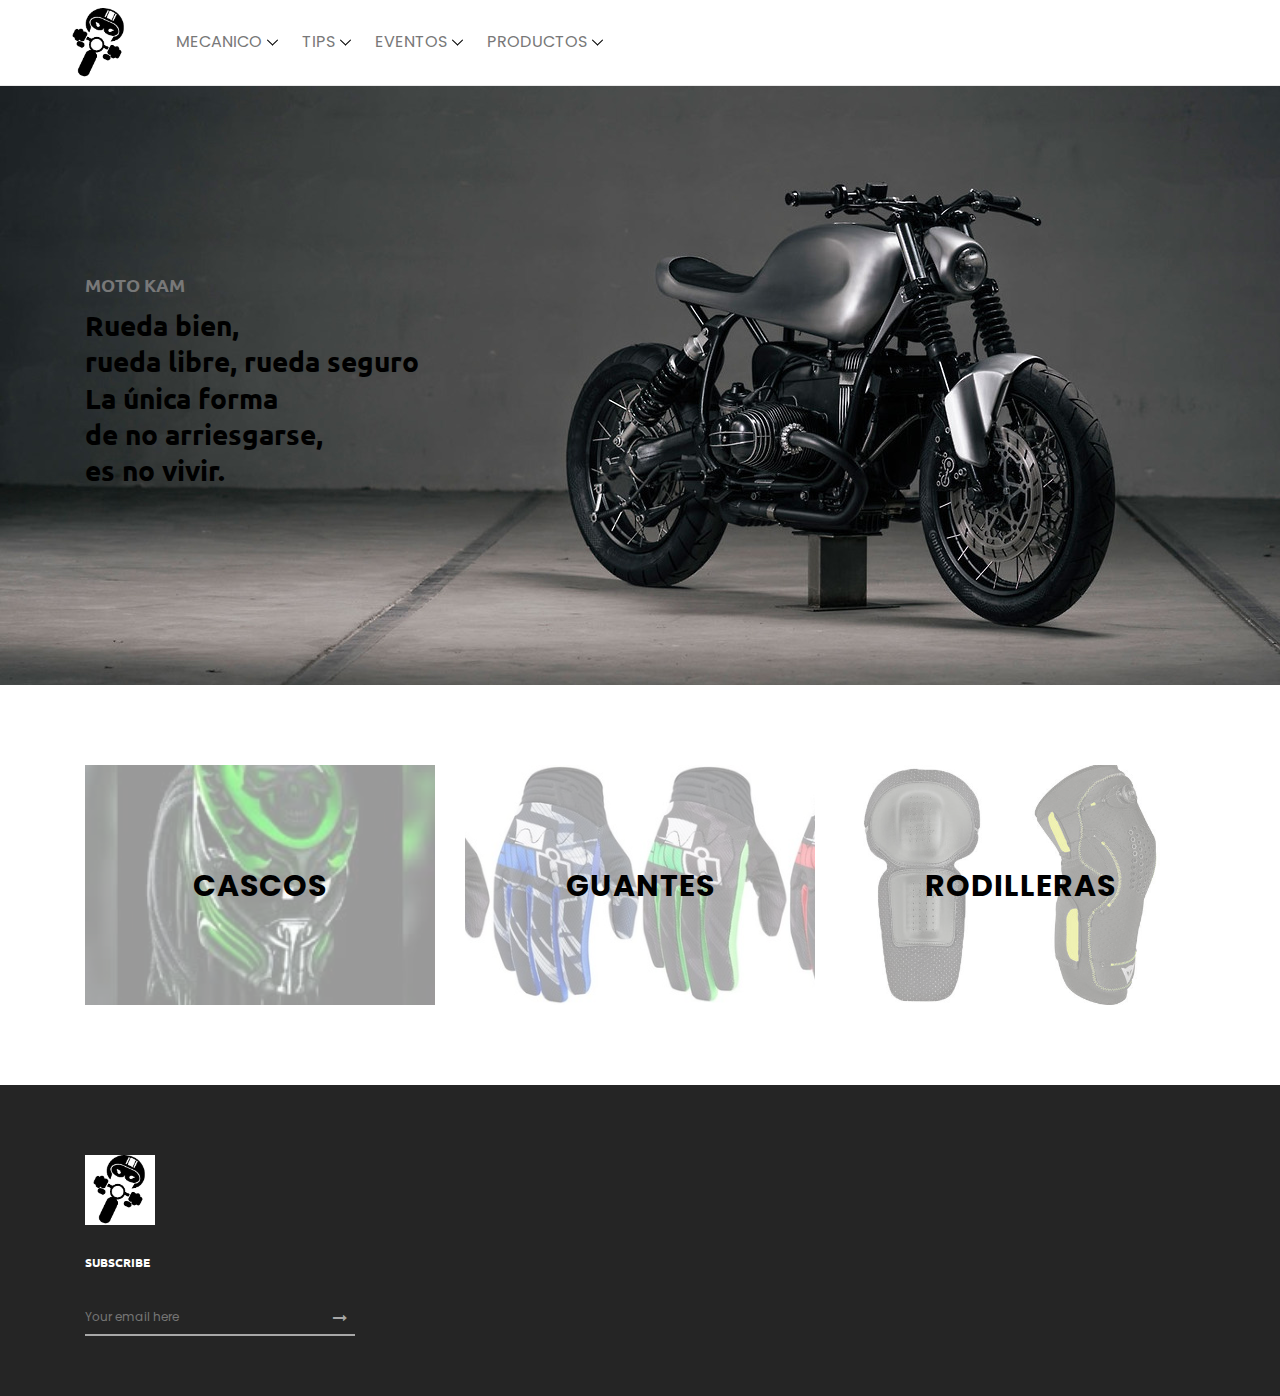
<file: MOTOKAM/maro/index.html>
<!DOCTYPE html>
<html lang="en">

<head>
    <meta charset="UTF-8">
    <meta name="description" content="">
    <meta http-equiv="X-UA-Compatible" content="IE=edge">
    <meta name="viewport" content="width=device-width, initial-scale=1, shrink-to-fit=no">
    <!-- The above 4 meta tags *must* come first in the head; any other head content must come *after* these tags -->

    <!-- Title  -->
    <title>Moto k.A.M</title>

    <!-- Favicon  -->
    

    <!-- Core Style CSS -->
    <link rel="stylesheet" href="css/core-style.css">
    <link rel="stylesheet" href="style.css">

</head>

<body>
    <!-- ##### Header Area Start ##### -->
    <header class="header_area">
        <div class="classy-nav-container breakpoint-off d-flex align-items-center justify-content-between">

            <!-- Classy Menu -->
            <nav class="classy-navbar" id="essenceNav">
                <!-- Logo -->
                <a class="nav-brand" href="index.html"><img src="img/core-img/logo1.png " width="70" height="70" alt=""></a>

                <!-- Navbar Toggler -->
                
                <!-- Menu -->
                <div class="classy-menu">
                    <!-- close btn -->
                   
                    <!-- Nav Start -->
                    <div class="classynav">
                        <ul>
  

                         
                        <div class="classynav">
                        <ul>
  
                         
                            <li><a href="#">MECANICO</a>
                                 <ul class="dropdown">
                                    <li><a href="mecanico/info.php">info mecanico</a></li>
                            
                                    
                                </ul>
                            </li>
                            </form>

                           

                          
                            <li><a href="#">TIPS</a>
                                <ul class="dropdown">
                                    <li><a href="index.html">PARA TU MOTO</a></li>
                                       <li><a href="index.html">CARRETERAS</a></li>
                                    
                                    
                                </ul>
                            </li>
                              

                               <li><a href="#">EVENTOS</a>
                                <ul class="dropdown">
                                    <li><a href="index.html">DOS RUEDAS</a></li>
                                   
                                    
                                    
                                </ul>
                            </li>


                             <li><a href="#">PRODUCTOS</a>
                                <ul class="dropdown">
                                    <li><a href="../config/configuracion.php">listado</a></li>
                                    
                                </ul>
                            </li>
                    </div>
                    <!-- Nav End -->
                </div>
            </nav>
            <!-- Header Meta Data -->
          
                
            </div>

        </div>
    </header>
    <!-- ##### Header Area End ##### -->

    <!-- ##### Right Side Cart Area ##### -->
    <div class="cart-bg-overlay"></div>

    <div class="right-side-cart-area">

        <!-- Cart Button -->
        <div class="cart-button">
            <a href="#" id="rightSideCart"><img src="img/core-img/bag.svg" alt=""> <span>3</span></a>
        </div>

            <!-- Cart Summary -->
            <div class="cart-amount-summary">
<center><br><br>
                <h2>Summary</h2>
                <ul class="summary-table">
                    <li><span>subtotal:</span> <span>$274.00</span></li>
                    <li><span>delivery:</span> <span>Free</span></li>
                    <li><span>discount:</span> <span>-15%</span></li>
                    <li><span>total:</span> <span>$232.00</span></li>
                </ul>
                <div class="checkout-btn mt-100">
                    <a href="checkout.html" class="btn essence-btn">check out</a>
                </div>
            </div>
        </div>
    </div>
    </center>
    <!-- ##### Right Side Cart End ##### -->

    <!-- ##### Welcome Area Start ##### -->
    <section class="welcome_area bg-img background-overlay" style="background-image: url(motos/moto3.jpg);">
        <div class="container h-100">
            <div class="row h-100 align-items-center">
                <div class="col-12">
                    <div class="hero-content">
                        <h6>MOTO KAM</h6>
                        <h3>Rueda bien,<br> rueda libre, rueda seguro
                            <br>La única forma <br> de no arriesgarse,
                            <br> es no vivir.</h3>
                        
                    </div>
                </div>
            </div>
        </div>
    </section>
    <!-- ##### Welcome Area End ##### -->

    <!-- ##### Top Catagory Area Start ##### -->
    <div class="top_catagory_area section-padding-80 clearfix">
        <div class="container">
            <div class="row justify-content-center">
                <!-- Single Catagory -->
                <div class="col-12 col-sm-6 col-md-4">
                    <div class="single_catagory_area d-flex align-items-center justify-content-center bg-img" style="background-image: url(motos/casco2.png);">
                        <div class="catagory-content">
                            <ul class="dropdown">
                                         <li><a href="galeria.php">cascos</a></li>
                        </div>
                    </div>
                </div>
                <!-- Single Catagory -->
                <div class="col-12 col-sm-6 col-md-4">
                    <div class="single_catagory_area d-flex align-items-center justify-content-center bg-img" style="background-image: url(motos/guantes.jpg);">
                        <div class="catagory-content">
                           <ul class="dropdown">
                                         <li><a href="galeria.php">guantes</a></li>
                        </div>
                    </div>
                </div>
                <!-- Single Catagory -->
                <div class="col-12 col-sm-6 col-md-4">
                    <div class="single_catagory_area d-flex align-items-center justify-content-center bg-img" style="background-image: url(motos/rodi1.jpg);">
                        <div class="catagory-content">
                                  <ul class="dropdown">
                                         <li><a href="galeria.php">rodilleras</a></li>


                        </div>
                    </div>
                </div>
            </div>
        </div>
    </div>
    <!-- ##### Top Catagory Area End ##### -->


    <!-- ##### Brands Area Start ##### -->
   
    <!-- ##### Footer Area Start ##### -->
    <footer class="footer_area clearfix">
        <div class="container">
            <div class="row">
                <!-- Single Widget Area -->
                <div class="col-12 col-md-6">
                    <div class="single_widget_area d-flex mb-30">
                        <!-- Logo -->
                        <div class="footer-logo mr-50">
                            <a href="#"><img src="img/core-img/logo1.png" height="70" width="70" alt=""></a>
                        </div>
                        <!-- Footer Menu -->
                       
                    </div>
                </div>
                <!-- Single Widget Area -->
             
            </div>

            <div class="row align-items-end">
                <!-- Single Widget Area -->
                <div class="col-12 col-md-6">
                    <div class="single_widget_area">
                        <div class="footer_heading mb-30">
                            <h6>Subscribe</h6>
                        </div>
                        <div class="subscribtion_form">
                            <form action="#" method="post">
                                <input type="email" name="mail" class="mail" placeholder="Your email here">
                                <button type="submit" class="submit"><i class="fa fa-long-arrow-right" aria-hidden="true"></i></button>
                            </form>
                        </div>
                    </div>
                </div>
                
<div class="row mt-5">
                <div class="col-md-12 text-center">
                    <p>
       
                    </p>
                </div>
            </div>

        </div>
    </footer>
    <!-- ##### Footer Area End ##### -->

    <!-- jQuery (Necessary for All JavaScript Plugins) -->
    <script src="js/jquery/jquery-2.2.4.min.js"></script>
    <!-- Popper js -->
    <script src="js/popper.min.js"></script>
    <!-- Bootstrap js -->
    <script src="js/bootstrap.min.js"></script>
    <!-- Plugins js -->
    <script src="js/plugins.js"></script>
    <!-- Classy Nav js -->
    <script src="js/classy-nav.min.js"></script>
    <!-- Active js -->
    <script src="js/active.js"></script>

</body>

</html>
</file>
<file: MOTOKAM/maro/css/core-style.css>
/* [Master Stylesheet v-1.0.0] */
/* :: 1.0 Import Web Fonts */
@import url("https://fonts.googleapis.com/css?family=Poppins:300,400,500,600,700|Ubuntu:300,400,500,700");
/* :: 2.0 Import All CSS */
@import url(../css/bootstrap.min.css);
@import url(../css/classy-nav.min.css);
@import url(../css/owl.carousel.css);
@import url(../css/animate.css);
@import url(../css/magnific-popup.css);
@import url(../css/jquery-ui.min.css);
@import url(../css/nice-select.css);
@import url(../css/font-awesome.min.css);
/* :: 3.0 Common/Base CSS */
* {
  margin: 0;
  padding: 0; }



body {
  font-family: "Poppins", sans-serif;
  font-size: 14px;
  background-color: #ffffff;
  margin-top: 85px; }
  @media only screen and (max-width: 767px) {
    body {
      margin-top: 80px; } }

h1,
h2,
h3,
h4,
h5,
h6 {
  color: #000000;
  line-height: 1.3;
  font-weight: 700;
  font-family: "Ubuntu", sans-serif; }

p {
  color: #787878;
  font-size: 14px;
  line-height: 2;
  font-weight: 400; }

a {
  -webkit-transition: all 500ms ease 0s;
  transition: all 500ms ease 0s;
  text-decoration: none;
  outline: 0 solid transparent;
  color: #000000;
  font-weight: 600;
  font-size: 12px; }
  a:hover, a:focus {
    -webkit-transition: all 500ms ease 0s;
    transition: all 500ms ease 0s;
    text-decoration: none;
    outline: 0 solid transparent;
    color: #000000;
    font-weight: 600;
    font-size: 12px; }

ul,
ol {
  margin: 0; }
  ul li,
  ol li {
    list-style: none; }

img {
  height: auto;
  max-width: 100%; }

/* Spacing */
.mt-15 {
  margin-top: 15px !important; }

.mt-30 {
  margin-top: 30px !important; }

.mt-50 {
  margin-top: 50px !important; }

.mt-70 {
  margin-top: 70px !important; }

.mt-100 {
  margin-top: 100px !important; }

.mb-15 {
  margin-bottom: 15px !important; }

.mb-30 {
  margin-bottom: 30px !important; }

.mb-50 {
  margin-bottom: 50px !important; }

.mb-70 {
  margin-bottom: 70px !important; }

.mb-100 {
  margin-bottom: 100px !important; }

.ml-15 {
  margin-left: 15px !important; }

.ml-30 {
  margin-left: 30px !important; }

.ml-50 {
  margin-left: 50px !important; }

.mr-15 {
  margin-right: 15px !important; }

.mr-30 {
  margin-right: 30px !important; }

.mr-50 {
  margin-right: 50px !important; }

/* Height */
.height-400 {
  height: 400px !important; }

.height-500 {
  height: 500px !important; }

.height-600 {
  height: 600px !important; }

.height-700 {
  height: 700px !important; }

.height-800 {
  height: 800px !important; }

/* Section Padding */
.section-padding-80 {
  padding-top: 80px;
  padding-bottom: 80px; }

.section-padding-80-0 {
  padding-top: 80px;
  padding-bottom: 0; }

.section-padding-0-80 {
  padding-top: 0;
  padding-bottom: 80px; }

/* Section Heading */
.section-heading {
  margin-bottom: 50px;
  position: relative;
  z-index: 1; }
  .section-heading h2 {
    font-size: 30px;
    margin-bottom: 0;
    text-transform: capitalize;
    font-weight: 600; }
  .section-heading.text-left {
    text-align: left !important; }

/* Miscellaneous */
.bg-img {
  background-position: center center;
  background-size: cover;
  background-repeat: no-repeat; }

.bg-white {
  background-color: #ffffff !important; }

.bg-dark {
  background-color: #000000 !important; }

.bg-transparent {
  background-color: transparent !important; }

.font-bold {
  font-weight: 700; }

.font-light {
  font-weight: 300; }

.bg-overlay,
.bg-overlay-white {
  position: relative;
  z-index: 2;
  background-position: center center;
  background-size: cover; }
  .bg-overlay:hover,
  .bg-overlay-white:hover {
    position: absolute;
    z-index: -1;
    top: 0;
    left: 0;
    width: 100%;
    height: 100%;
    content: ""; }

.bg-overlay:hover {
  background-color: rgba(0, 0, 0, 0.5); }

.bg-overlay-white:hover {
  background-color: rgba(255, 255, 255, 0.9); }

/* ScrollUp */
#scrollUp {
  background-color: #ff084e;
  border-radius: 0;
  bottom: 60px;
  box-shadow: 0 2px 6px 0 rgba(0, 0, 0, 0.3);
  color: #ffffff;
  font-size: 24px;
  height: 40px;
  line-height: 40px;
  right: 60px;
  text-align: center;
  width: 40px; }
  @media only screen and (max-width: 767px) {
    #scrollUp {
      bottom: 30px;
      right: 30px; } }

/* Essence Button */
.essence-btn {
  display: inline-block;
  min-width: 170px;
  height: 50px;
  color: #ffffff;
  border: none;
  border-radius: 0;
  padding: 0 40px;
  text-transform: uppercase;
  font-size: 12px;
  line-height: 50px;
  background-color: #0315ff;
  letter-spacing: 1.5px;
  font-weight: 600; }
  .essence-btn:hover, .essence-btn:focus {
    color: #ffffff;
    background-color: #dc0345; }

/* :: 4.0 Header Area CSS */
.header_area {
  position: fixed;
  z-index: 900;
  top: 0;
  left: 0;
  width: 100%;
  border-bottom: 1px solid #ebebeb;
  -webkit-transition-duration: 500ms;
  transition-duration: 500ms; }
  @media only screen and (max-width: 767px) {
    .header_area .classy-nav-container {
      -ms-flex-wrap: wrap;
      flex-wrap: wrap; } }
  @media only screen and (max-width: 767px) {
    .header_area .classy-nav-container .classy-navbar-toggler {
      margin-left: auto;
      margin-right: 15px; } }
  .header_area .classy-navbar,
  .header_area .header-meta {
    -webkit-box-flex: 0;
    -ms-flex: 0 0 50%;
    flex: 0 0 50%;
    min-width: 50%;
    width: 50%; }
    @media only screen and (max-width: 767px) {
      .header_area .classy-navbar,
      .header_area .header-meta {
        -webkit-box-flex: 0;
        -ms-flex: 0 0 100%;
        flex: 0 0 100%;
        min-width: 100%;
        width: 100%; } }
  .header_area .classy-navbar {
    height: 85px;
    padding: 5px 0 5px 5%; }
    @media only screen and (max-width: 767px) {
      .header_area .classy-navbar {
        height: 40px;
        border-bottom: 1px solid #ebebeb; } }
  .header_area .header-meta {
    height: 85px;
    position: relative;
    z-index: 1; }
    @media only screen and (max-width: 767px) {
      .header_area .header-meta {
        height: 40px; } }
  .header_area .classynav ul li a {
    font-size: 16px;
    color: #787878; }
    .header_area .classynav ul li a:hover {
      color: #000000; }
  .header_area .classynav ul li .megamenu li a,
  .header_area .classynav ul li .dropdown li a {
    font-size: 14px;
    color: #787878; }
    .header_area .classynav ul li .megamenu li a:hover,
    .header_area .classynav ul li .dropdown li a:hover {
      color: #000000; }
  .header_area .search-area form {
    position: relative;
    z-index: 1;
    height: 85px;
    border-left: 1px solid #ebebeb; }
    @media only screen and (max-width: 767px) {
      .header_area .search-area form {
        height: 40px;
        border-left: none; } }
    .header_area .search-area form input {
      border: none;
      background-color: #ffffff;
      width: 200px;
      height: 85px;
      padding: 0 15px 0 60px;
      color: #787878;
      font-size: 14px;
      font-weight: 500;
      -webkit-transition-duration: 500ms;
      transition-duration: 500ms; }
      @media only screen and (max-width: 767px) {
        .header_area .search-area form input {
          width: 170px;
          height: 40px;
          padding: 0 10px 0 30px; } }
      .header_area .search-area form input:focus {
        outline: none !important;
        width: 350px; }
        @media only screen and (min-width: 768px) and (max-width: 991px) {
          .header_area .search-area form input:focus {
            width: 300px; } }
        @media only screen and (max-width: 767px) {
          .header_area .search-area form input:focus {
            width: 170px; } }
        @media only screen and (min-width: 480px) and (max-width: 767px) {
          .header_area .search-area form input:focus {
            width: 270px; } }
        @media only screen and (min-width: 576px) and (max-width: 767px) {
          .header_area .search-area form input:focus {
            width: 300px; } }
    .header_area .search-area form button {
      position: absolute;
      z-index: 10;
      top: 50%;
      -webkit-transform: translateY(-50%);
      transform: translateY(-50%);
      left: 30px;
      background-color: transparent;
      border: none;
      color: #787878;
      font-size: 14px; }
      @media only screen and (max-width: 767px) {
        .header_area .search-area form button {
          left: 10px;
          height: 40px; } }
  .header_area .favourite-area a,
  .header_area .user-login-info a,
  .header_area .cart-area a {
    position: relative;
    z-index: 1;
    -webkit-box-flex: 0;
    -ms-flex: 0 0 90px;
    flex: 0 0 90px;
    width: 90px;
    display: block;
    text-align: center;
    border-left: 1px solid #ebebeb;
    height: 100%;
    line-height: 80px; }
    @media only screen and (max-width: 767px) {
      .header_area .favourite-area a,
      .header_area .user-login-info a,
      .header_area .cart-area a {
        -webkit-box-flex: 0;
        -ms-flex: 0 0 50px;
        flex: 0 0 50px;
        width: 50px;
        line-height: 40px; } }
    .header_area .favourite-area a img,
    .header_area .user-login-info a img,
    .header_area .cart-area a img {
      max-width: 20px; }
    .header_area .favourite-area a span,
    .header_area .user-login-info a span,
    .header_area .cart-area a span {
      font-family: "Ubuntu", sans-serif;
      font-size: 18px;
      color: #0315ff;
      font-weight: 700;
      position: absolute;
      top: -10px; }
      @media only screen and (max-width: 767px) {
        .header_area .favourite-area a span,
        .header_area .user-login-info a span,
        .header_area .cart-area a span {
          font-size: 14px; } }
  .header_area.sticky {
    position: fixed;
    z-index: 900;
    top: 0;
    left: 0;
    width: 100%;
    box-shadow: 0 5px 30px rgba(0, 0, 0, 0.15); }

.cart-bg-overlay.cart-bg-overlay-on {
  -webkit-transition-duration: 1000ms;
  transition-duration: 1000ms;
  position: fixed;
  width: 100%;
  height: 100%;
  top: 0;
  left: 0;
  background-color: rgba(0, 0, 0, 0.4);
  z-index: 1050; }

/* Cart Area CSS */
.right-side-cart-area {
  position: fixed;
  width: 670px;
  height: 100%;
  top: 0;
  right: -800px;
  background-color: #ffffff;
  z-index: 1100;
  box-shadow: 0 0 30px 0 rgba(0, 0, 0, 0.1);
  -webkit-transition-duration: 800ms;
  transition-duration: 800ms; }
  @media only screen and (min-width: 768px) and (max-width: 991px) {
    .right-side-cart-area {
      width: 500px;
      right: -600px; } }
  @media only screen and (max-width: 767px) {
    .right-side-cart-area {
      width: 270px;
      right: -400px; } }
  @media only screen and (min-width: 576px) and (max-width: 767px) {
    .right-side-cart-area {
      width: 400px;
      right: -550px; } }
  .right-side-cart-area.cart-on {
    right: 0; }
  .right-side-cart-area .cart-button a {
    position: absolute;
    top: 0;
    right: 100%;
    z-index: 100;
    width: 90px;
    display: block;
    text-align: center;
    border-left: 1px solid #ebebeb;
    height: 85px;
    line-height: 80px;
    background-color: #f5f7f9; }
    @media only screen and (max-width: 767px) {
      .right-side-cart-area .cart-button a {
        width: 50px;
        height: 50px;
        line-height: 50px; } }
    .right-side-cart-area .cart-button a img {
      max-width: 20px; }
    .right-side-cart-area .cart-button a span {
      font-family: "Ubuntu", sans-serif;
      font-size: 18px;
      color: #0315ff;
      font-weight: 700;
      position: absolute;
      top: -10px; }
  .right-side-cart-area .cart-content {
    position: relative;
    z-index: 1;
    width: 100%;
    overflow-x: hidden;
    overflow-y: scroll;
    height: 100%; }
    .right-side-cart-area .cart-content .cart-list {
      position: relative;
      z-index: 10;
      -webkit-box-flex: 0;
      -ms-flex: 0 0 190px;
      flex: 0 0 190px;
      width: 190px; }
      @media only screen and (max-width: 767px) {
        .right-side-cart-area .cart-content .cart-list {
          -webkit-box-flex: 0;
          -ms-flex: 0 0 100px;
          flex: 0 0 100px;
          width: 100px; } }
      @media only screen and (min-width: 576px) and (max-width: 767px) {
        .right-side-cart-area .cart-content .cart-list {
          -webkit-box-flex: 0;
          -ms-flex: 0 0 150px;
          flex: 0 0 150px;
          width: 150px; } }
      .right-side-cart-area .cart-content .cart-list .single-cart-item {
        position: relative;
        z-index: 1;
        -webkit-transition-duration: 500ms;
        transition-duration: 500ms; }
        .right-side-cart-area .cart-content .cart-list .single-cart-item .product-image {
          position: relative;
          z-index: 1;
          display: block; }
          .right-side-cart-area .cart-content .cart-list .single-cart-item .product-image .cart-item-desc {
            position: absolute;
            top: 0;
            left: 0;
            width: 100%;
            height: 100%;
            background-color: rgba(0, 0, 0, 0.6);
            padding: 50px 15px 15px;
            -webkit-transition-duration: 500ms;
            transition-duration: 500ms; }
            @media only screen and (max-width: 767px) {
              .right-side-cart-area .cart-content .cart-list .single-cart-item .product-image .cart-item-desc {
                padding: 5px; } }
            @media only screen and (min-width: 576px) and (max-width: 767px) {
              .right-side-cart-area .cart-content .cart-list .single-cart-item .product-image .cart-item-desc {
                padding: 30px 20px; } }
            .right-side-cart-area .cart-content .cart-list .single-cart-item .product-image .cart-item-desc .product-remove {
              position: absolute;
              top: 15px;
              right: 15px;
              color: #ffffff;
              font-size: 12px;
              padding: 5px; }
              @media only screen and (max-width: 767px) {
                .right-side-cart-area .cart-content .cart-list .single-cart-item .product-image .cart-item-desc .product-remove {
                  top: 5px;
                  right: 5px; } }
            .right-side-cart-area .cart-content .cart-list .single-cart-item .product-image .cart-item-desc .badge {
              display: block;
              font-weight: 600;
              font-size: 10px;
              color: rgba(255, 255, 255, 0.5);
              text-transform: uppercase;
              margin-bottom: 5px;
              text-align: left;
              padding: 0; }
            .right-side-cart-area .cart-content .cart-list .single-cart-item .product-image .cart-item-desc h6 {
              font-size: 12px;
              color: #ffffff;
              text-transform: capitalize;
              margin-bottom: 30px; }
              @media only screen and (max-width: 767px) {
                .right-side-cart-area .cart-content .cart-list .single-cart-item .product-image .cart-item-desc h6 {
                  margin-bottom: 10px; } }
            .right-side-cart-area .cart-content .cart-list .single-cart-item .product-image .cart-item-desc .size,
            .right-side-cart-area .cart-content .cart-list .single-cart-item .product-image .cart-item-desc .color {
              display: block;
              font-weight: 600;
              font-size: 10px;
              color: rgba(255, 255, 255, 0.5);
              text-transform: uppercase;
              margin-bottom: 5px;
              line-height: 1; }
            .right-side-cart-area .cart-content .cart-list .single-cart-item .product-image .cart-item-desc .price {
              font-family: "Ubuntu", sans-serif;
              font-size: 16px;
              font-weight: 700;
              margin-bottom: 0;
              margin-top: 30px;
              color: #ffffff; }
              @media only screen and (max-width: 767px) {
                .right-side-cart-area .cart-content .cart-list .single-cart-item .product-image .cart-item-desc .price {
                  margin-top: 10px;
                  font-size: 12px; } }
        .right-side-cart-area .cart-content .cart-list .single-cart-item:hover .product-image .cart-item-desc {
          background-color: rgba(0, 0, 0, 0.8); }
    .right-side-cart-area .cart-content .cart-amount-summary {
      padding: 100px 10%;
      position: relative;
      z-index: 10;
      -webkit-box-flex: 0;
      -ms-flex: 0 0 calc(100% - 190px);
      flex: 0 0 calc(100% - 190px);
      width: calc(100% - 190px); }
      @media only screen and (max-width: 767px) {
        .right-side-cart-area .cart-content .cart-amount-summary {
          -webkit-box-flex: 0;
          -ms-flex: 0 0 calc(100% - 100px);
          flex: 0 0 calc(100% - 100px);
          width: calc(100% - 100px);
          padding: 50px 15px; } }
      @media only screen and (min-width: 576px) and (max-width: 767px) {
        .right-side-cart-area .cart-content .cart-amount-summary {
          -webkit-box-flex: 0;
          -ms-flex: 0 0 calc(100% - 150px);
          flex: 0 0 calc(100% - 150px);
          width: calc(100% - 150px);
          padding: 50px 30px; } }
      .right-side-cart-area .cart-content .cart-amount-summary h2 {
        font-size: 30px;
        margin-bottom: 100px; }
        @media only screen and (max-width: 767px) {
          .right-side-cart-area .cart-content .cart-amount-summary h2 {
            font-size: 24px;
            margin-bottom: 30px; } }
        @media only screen and (max-width: 767px) {
          .right-side-cart-area .cart-content .cart-amount-summary h2 {
            font-size: 30px;
            margin-bottom: 50px; } }
      .right-side-cart-area .cart-content .cart-amount-summary .summary-table li {
        margin-bottom: 20px;
        color: #000000;
        font-size: 14px;
        letter-spacing: 0.75px;
        text-transform: uppercase;
        font-weight: 600;
        display: -webkit-box;
        display: -ms-flexbox;
        display: flex;
        -webkit-box-pack: justify;
        -ms-flex-pack: justify;
        justify-content: space-between; }
        @media only screen and (max-width: 767px) {
          .right-side-cart-area .cart-content .cart-amount-summary .summary-table li {
            font-size: 12px;
            margin-bottom: 10px; } }
        @media only screen and (min-width: 576px) and (max-width: 767px) {
          .right-side-cart-area .cart-content .cart-amount-summary .summary-table li {
            font-size: 14px;
            margin-bottom: 15px; } }
        .right-side-cart-area .cart-content .cart-amount-summary .summary-table li span:last-child {
          font-weight: 700;
          font-family: "Ubuntu", sans-serif; }
      @media only screen and (max-width: 767px) {
        .right-side-cart-area .cart-content .cart-amount-summary .essence-btn {
          min-width: 140px;
          width: 140px;
          padding: 0 15px; } }

/* :: 5.0 Welcome Area CSS */
.welcome_area {
  position: relative;
  z-index: 1;
  width: 100%;
  height: 600px; }
  @media only screen and (min-width: 768px) and (max-width: 991px) {
    .welcome_area {
      height: 450px; } }
  @media only screen and (max-width: 767px) {
    .welcome_area {
      height: 350px; } }
  .welcome_area .hero-content h6 {
    font-size: 18px;
    color: #787878;
    margin-bottom: 10px; }
  .welcome_area .hero-content h2 {
    font-size: 60px;
    color: #000000;
    margin-bottom: 50px; }
    @media only screen and (min-width: 768px) and (max-width: 991px) {
      .welcome_area .hero-content h2 {
        font-size: 48px; } }
    @media only screen and (max-width: 767px) {
      .welcome_area .hero-content h2 {
        font-size: 30px; } }

/* :: 6.0 Top Catagory Area CSS */
.single_catagory_area {
  position: relative;
  z-index: 1;
  width: 100%;
  height: 240px;
  -webkit-transition-duration: 500ms;
  transition-duration: 500ms; }
  @media only screen and (min-width: 768px) and (max-width: 991px) {
    .single_catagory_area {
      height: 180px; } }
  @media only screen and (max-width: 767px) {
    .single_catagory_area {
      height: 180px; } }
  @media only screen and (min-width: 576px) and (max-width: 767px) {
    .single_catagory_area {
      margin-bottom: 30px; } }
  .single_catagory_area:after {
    -webkit-transition-duration: 500ms;
    transition-duration: 500ms;
    content: "";
    width: 100%;
    height: 100%;
    background-color: rgba(255, 255, 255, 0.6);
    position: absolute;
    top: 0;
    left: 0;
    z-index: -10; }
  .single_catagory_area .catagory-content a {
    display: block;
    font-size: 30px;
    font-weight: 700;
    color: #000000;
    letter-spacing: 1px;
    text-transform: uppercase; }
    @media only screen and (min-width: 768px) and (max-width: 991px) {
      .single_catagory_area .catagory-content a {
        font-size: 20px; } }
    @media only screen and (max-width: 767px) {
      .single_catagory_area .catagory-content a {
        font-size: 18px; } }
  .single_catagory_area:hover .catagory-content a {
    color: #0315ff; }

/* :: 7.0 CTA Area CSS */
.cta-area {
  position: relative;
  z-index: 1; }
  .cta-area .cta-content {
    width: 100%;
    height: 550px; }
    @media only screen and (max-width: 767px) {
      .cta-area .cta-content {
        height: 400px; } }
    .cta-area .cta-content h6 {
      font-size: 24px;
      color: #dc0345;
      margin-bottom: 10px; }
    .cta-area .cta-content h2 {
      font-size: 60px;
      color: #000000;
      margin-bottom: 50px; }
      @media only screen and (min-width: 768px) and (max-width: 991px) {
        .cta-area .cta-content h2 {
          font-size: 48px; } }
      @media only screen and (max-width: 767px) {
        .cta-area .cta-content h2 {
          font-size: 30px; } }
    .cta-area .cta-content .cta--text {
      padding-right: 150px; }
      @media only screen and (min-width: 768px) and (max-width: 991px) {
        .cta-area .cta-content .cta--text {
          padding-right: 50px; } }
      @media only screen and (max-width: 767px) {
        .cta-area .cta-content .cta--text {
          padding-right: 0; } }

/* :: 8.0 Popular Products Area CSS */
.single-product-wrapper {
  position: relative;
  z-index: 1;
  margin-bottom: 50px;
  overflow: hidden;
  background-color: #ffffff; }
  .single-product-wrapper .product-img {
    position: relative;
    z-index: 1;
    overflow: hidden; }
    .single-product-wrapper .product-img img {
      width: 100%;
      -webkit-transition-duration: 500ms;
      transition-duration: 500ms; }
    .single-product-wrapper .product-img .hover-img {
      -webkit-transition-duration: 500ms;
      transition-duration: 500ms;
      position: absolute;
      top: 0;
      left: 0;
      width: 100%;
      z-index: 10;
      opacity: 0;
      visibility: hidden; }
    .single-product-wrapper .product-img .product-badge {
      height: 25px;
      background-color: #000000;
      color: #ffffff;
      font-family: "Ubuntu", sans-serif;
      font-weight: 700;
      font-size: 12px;
      padding: 0 10px;
      display: inline-block;
      line-height: 25px;
      position: absolute;
      top: 20px;
      left: 20px;
      z-index: 10; }
      .single-product-wrapper .product-img .product-badge.offer-badge {
        background-color: #dc0345; }
      .single-product-wrapper .product-img .product-badge.new-badge {
        background-color: #0315ff; }
    .single-product-wrapper .product-img .product-favourite a {
      position: absolute;
      height: 25px;
      width: 45px;
      font-size: 14px;
      color: #ccc;
      top: 20px;
      right: 20px;
      z-index: 10;
      line-height: 25px;
      background-color: #ffffff;
      box-shadow: 0 0 3px rgba(0, 0, 0, 0.15);
      text-align: center;
      opacity: 0;
      visibility: hidden; }
      .single-product-wrapper .product-img .product-favourite a.active {
        opacity: 1;
        visibility: visible; }
  .single-product-wrapper .product-description {
    position: relative;
    z-index: 1;
    padding-top: 25px; }
    .single-product-wrapper .product-description span {
      font-size: 10px;
      text-transform: uppercase;
      color: #787878;
      margin-bottom: 15px;
      letter-spacing: 0.75px;
      font-weight: 600; }
    .single-product-wrapper .product-description h6 {
      color: #222222;
      margin-bottom: 5px; }
    .single-product-wrapper .product-description p {
      margin-bottom: 0;
      font-size: 14px;
      font-family: "Ubuntu", sans-serif;
      font-weight: 700;
      color: #000000; }
      .single-product-wrapper .product-description p span {
        font-size: 14px;
        font-family: "Ubuntu", sans-serif;
        font-weight: 700;
        color: #aaaaaa;
        margin-right: 10px;
        text-decoration: line-through; }
    .single-product-wrapper .product-description .hover-content {
      position: absolute;
      width: calc(100% - 40px);
      top: -70px;
      left: 20px;
      right: 20px;
      opacity: 0;
      visibility: hidden;
      -webkit-transition-duration: 500ms;
      transition-duration: 500ms; }
      .single-product-wrapper .product-description .hover-content .essence-btn {
        width: 100%; }
  .single-product-wrapper .favme {
    cursor: pointer;
    color: #ccc; }
    .single-product-wrapper .favme.active {
      color: #dc0345 !important; }
    .single-product-wrapper .favme.is_animating {
      animation: favme-anime .5s; }
  .single-product-wrapper:hover .product-img .hover-img {
    opacity: 1;
    visibility: visible; }
  .single-product-wrapper:hover .product-img .product-favourite a {
    opacity: 1;
    visibility: visible; }
  .single-product-wrapper:hover .hover-content {
    opacity: 1;
    visibility: visible; }

@keyframes favme-anime {
  0% {
    opacity: 1;
    font-size: 14px;
    -webkit-text-stroke-color: transparent; }
  25% {
    opacity: .6;
    color: #ffffff;
    font-size: 15px;
    -webkit-text-stroke-width: 1px;
    -webkit-text-stroke-color: #dc0345; }
  75% {
    opacity: .6;
    color: #ffffff;
    font-size: 15px;
    -webkit-text-stroke-width: 1px;
    -webkit-text-stroke-color: #dc0345; }
  100% {
    opacity: 1;
    font-size: 14px;
    -webkit-text-stroke-color: transparent; } }
.pagination {
  position: relative;
  z-index: 1; }
  .pagination .page-item .page-link {
    width: 40px;
    height: 40px;
    border: 1px solid #ebebeb;
    font-size: 12px;
    font-weight: 600;
    line-height: 38px;
    padding: 0;
    text-align: center;
    color: #787878; }
    .pagination .page-item .page-link:hover, .pagination .page-item .page-link:focus {
      color: #0315ff;
      box-shadow: none; }
  .pagination .page-item:first-child {
    margin-right: 15px; }
    .pagination .page-item:first-child .page-link {
      margin-left: 0;
      border-top-left-radius: 0;
      border-bottom-left-radius: 0; }
  .pagination .page-item:last-child {
    margin-left: 15px; }
    .pagination .page-item:last-child .page-link {
      margin-left: 0;
      border-top-right-radius: 0;
      border-bottom-right-radius: 0; }

/* :: 9.0 Brands Area CSS */
.brands-area {
  position: relative;
  z-index: 1;
  background-color: #f5f7f9;
  padding: 100px 5%; }
  @media only screen and (max-width: 767px) {
    .brands-area {
      -ms-flex-wrap: wrap;
      flex-wrap: wrap;
      padding: 100px 5% 70px; } }
  @media only screen and (max-width: 767px) {
    .brands-area .single-brands-logo {
      -webkit-box-flex: 0;
      -ms-flex: 0 0 33.33333%;
      flex: 0 0 33.33333%;
      width: 33.33333%;
      max-width: 33.33333%; } }
  .brands-area .single-brands-logo img {
    max-width: 120px; }
    @media only screen and (min-width: 768px) and (max-width: 991px) {
      .brands-area .single-brands-logo img {
        max-width: 90px; } }
    @media only screen and (max-width: 767px) {
      .brands-area .single-brands-logo img {
        max-width: 80px;
        margin-bottom: 30px; } }

/* :: 10.0 Single Product Details Area CSS */
.single_product_details_area {
  position: relative;
  z-index: 100;
  -ms-flex-wrap: wrap;
  flex-wrap: wrap; }
  .single_product_details_area .single_product_thumb,
  .single_product_details_area .single_product_desc {
    -webkit-box-flex: 0;
    -ms-flex: 0 0 50%;
    flex: 0 0 50%;
    max-width: 50%;
    width: 50%;
    position: relative;
    z-index: 1; }
    @media only screen and (max-width: 767px) {
      .single_product_details_area .single_product_thumb,
      .single_product_details_area .single_product_desc {
        -webkit-box-flex: 0;
        -ms-flex: 0 0 100%;
        flex: 0 0 100%;
        max-width: 100%;
        width: 100%; } }
  .single_product_details_area .product_thumbnail_slides {
    position: relative;
    z-index: 1; }
    .single_product_details_area .product_thumbnail_slides .owl-prev,
    .single_product_details_area .product_thumbnail_slides .owl-next {
      -webkit-transition-duration: 500ms;
      transition-duration: 500ms;
      position: absolute;
      top: 50%;
      z-index: 20;
      left: 30px;
      width: 40px;
      height: 40px;
      margin-top: -20px;
      padding: 5px;
      opacity: 0.4; }
      .single_product_details_area .product_thumbnail_slides .owl-prev:hover,
      .single_product_details_area .product_thumbnail_slides .owl-next:hover {
        opacity: 1; }
    .single_product_details_area .product_thumbnail_slides .owl-next {
      left: auto;
      right: 30px; }
  .single_product_details_area .single_product_desc {
    position: relative;
    z-index: 1;
    padding: 50px 5%; }
    @media only screen and (min-width: 992px) and (max-width: 1199px) {
      .single_product_details_area .single_product_desc {
        padding: 30px 4%; } }
    @media only screen and (min-width: 768px) and (max-width: 991px) {
      .single_product_details_area .single_product_desc {
        padding: 30px 3%; } }
    .single_product_details_area .single_product_desc span {
      font-size: 14px;
      text-transform: uppercase;
      font-weight: 600;
      color: #787878;
      margin-bottom: 10px;
      display: block; }
    .single_product_details_area .single_product_desc a > h2 {
      font-size: 30px;
      display: block;
      margin-bottom: 10px; }
      @media only screen and (min-width: 992px) and (max-width: 1199px) {
        .single_product_details_area .single_product_desc a > h2 {
          font-size: 24px; } }
      @media only screen and (min-width: 768px) and (max-width: 991px) {
        .single_product_details_area .single_product_desc a > h2 {
          font-size: 20px; } }
    .single_product_details_area .single_product_desc .product-price {
      margin-bottom: 0;
      font-family: "Ubuntu", sans-serif;
      font-size: 24px;
      color: #dc0345;
      font-weight: 700; }
      @media only screen and (min-width: 768px) and (max-width: 991px) {
        .single_product_details_area .single_product_desc .product-price {
          font-size: 20px; } }
      .single_product_details_area .single_product_desc .product-price span {
        display: inline-block;
        font-family: "Ubuntu", sans-serif;
        font-size: 24px;
        color: #787878;
        font-weight: 700;
        text-decoration: line-through;
        margin-right: 15px; }
    .single_product_details_area .single_product_desc .product-desc {
      font-size: 16px; }
      @media only screen and (min-width: 768px) and (max-width: 991px) {
        .single_product_details_area .single_product_desc .product-desc {
          font-size: 14px; } }
    .single_product_details_area .single_product_desc .nice-select {
      position: relative;
      z-index: 100;
      border: 1px solid #ebebeb;
      border-radius: 0;
      font-size: 14px;
      font-weight: 500;
      height: 60px;
      line-height: 60;
      margin: 0;
      text-transform: uppercase;
      width: 220px; }
      .single_product_details_area .single_product_desc .nice-select .current {
        line-height: 60px; }
      .single_product_details_area .single_product_desc .nice-select .list {
        background-color: #f6f6f6;
        border-radius: 0;
        border: none;
        width: 100%; }
        .single_product_details_area .single_product_desc .nice-select .list .option.selected {
          color: #0315ff; }
    .single_product_details_area .single_product_desc .cart-fav-box .favme {
      cursor: pointer;
      color: #ccc;
      font-size: 24px; }
      .single_product_details_area .single_product_desc .cart-fav-box .favme.active {
        color: #dc0345 !important; }

/* :: 11.0 Footer Area CSS */
.footer_area {
  position: relative;
  z-index: 1;
  background-color: #252525;
  padding: 70px 0 60px; }
  .footer_area .single_widget_area .footer_menu ul {
    display: -webkit-box;
    display: -ms-flexbox;
    display: flex; }
    .footer_area .single_widget_area .footer_menu ul li a {
      font-size: 16px;
      color: rgba(255, 255, 255, 0.6);
      display: block;
      font-weight: 400;
      font-family: "Ubuntu", sans-serif;
      padding: 0 10px;
      text-transform: capitalize; }
      .footer_area .single_widget_area .footer_menu ul li a:hover, .footer_area .single_widget_area .footer_menu ul li a:focus {
        color: #ffffff; }
  .footer_area .single_widget_area .footer_widget_menu {
    display: -webkit-box;
    display: -ms-flexbox;
    display: flex;
    -ms-flex-wrap: wrap;
    flex-wrap: wrap; }
    .footer_area .single_widget_area .footer_widget_menu li {
      -webkit-box-flex: 0;
      -ms-flex: 0 0 50%;
      flex: 0 0 50%;
      width: 50%; }
      .footer_area .single_widget_area .footer_widget_menu li a {
        display: block;
        font-size: 12px;
        color: rgba(255, 255, 255, 0.6);
        display: block;
        font-weight: 400;
        margin-bottom: 10px; }
        .footer_area .single_widget_area .footer_widget_menu li a:hover, .footer_area .single_widget_area .footer_widget_menu li a:focus {
          color: #ffffff; }
  .footer_area .single_widget_area .footer_heading h6 {
    color: #ffffff;
    font-size: 12px;
    text-transform: uppercase;
    margin-bottom: 0; }
  .footer_area .single_widget_area .subscribtion_form form {
    position: relative;
    z-index: 1;
    width: 270px; }
    @media only screen and (max-width: 767px) {
      .footer_area .single_widget_area .subscribtion_form form {
        margin-bottom: 50px; } }
    .footer_area .single_widget_area .subscribtion_form form input {
      width: 100%;
      border: none;
      border-bottom: 2px solid rgba(255, 255, 255, 0.6);
      color: rgba(255, 255, 255, 0.6);
      font-size: 12px;
      height: 35px;
      background-color: transparent; }
      .footer_area .single_widget_area .subscribtion_form form input:focus {
        border-bottom-color: #ffffff;
        color: #ffffff; }
    .footer_area .single_widget_area .subscribtion_form form button {
      width: 30px;
      height: 35px;
      border: none;
      background-color: transparent;
      color: rgba(255, 255, 255, 0.6);
      position: absolute;
      top: 0;
      right: 0;
      text-align: center;
      z-index: 10; }
  .footer_area .single_widget_area .footer_social_area a {
    color: #ffffff;
    display: inline-block;
    padding: 0 10px;
    font-size: 16px; }

/* :: 12.0 Breadcumb Area CSS */
.breadcumb_area {
  position: relative;
  z-index: 1;
  width: 100%;
  height: 140px; }
  .breadcumb_area:after {
    background-color: rgba(255, 255, 255, 0.9);
    position: absolute;
    width: 100%;
    height: 100%;
    left: 0;
    top: 0;
    z-index: -5;
    content: ''; }
  .breadcumb_area .page-title h2 {
    font-size: 30px;
    text-transform: uppercase;
    font-weight: 700;
    font-family: "Ubuntu", sans-serif;
    letter-spacing: 1px;
    margin-bottom: 0; }
  .breadcumb_area.breadcumb-style-two {
    width: 100%;
    height: 390px; }
    @media only screen and (min-width: 768px) and (max-width: 991px) {
      .breadcumb_area.breadcumb-style-two {
        height: 300px; } }
    @media only screen and (max-width: 767px) {
      .breadcumb_area.breadcumb-style-two {
        height: 250px; } }
    .breadcumb_area.breadcumb-style-two .page-title h2 {
      font-size: 72px;
      text-transform: uppercase;
      font-weight: 700;
      font-family: "Ubuntu", sans-serif;
      letter-spacing: 1px;
      margin-bottom: 0;
      color: #0315ff; }
      @media only screen and (min-width: 768px) and (max-width: 991px) {
        .breadcumb_area.breadcumb-style-two .page-title h2 {
          font-size: 48px; } }
      @media only screen and (max-width: 767px) {
        .breadcumb_area.breadcumb-style-two .page-title h2 {
          font-size: 30px; } }

/* :: 13.0 Product Sidebar Area CSS */
.widget {
  position: relative;
  z-index: 1; }
  .widget .widget-title {
    font-size: 18px;
    text-transform: capitalize;
    font-weight: 600; }
  .widget .widget-title2 {
    text-transform: uppercase;
    font-size: 12px;
    margin-bottom: 15px;
    display: block;
    margin-bottom: 0;
    color: #000000;
    font-weight: 600; }
  .widget .catagories-menu li > a {
    text-transform: uppercase;
    font-size: 12px;
    margin-bottom: 15px;
    display: block; }
  .widget .catagories-menu .sub-menu {
    margin-left: 15px;
    margin-bottom: 15px; }
    .widget .catagories-menu .sub-menu li > a {
      text-transform: capitalize;
      font-size: 14px;
      margin-bottom: 5px;
      display: block;
      font-weight: 300;
      color: #787878; }
      .widget .catagories-menu .sub-menu li > a:hover {
        color: #0315ff; }
  .widget.price .ui-slider-handle {
    background-color: #000000;
    border: none;
    border-radius: 0;
    top: -6px;
    width: 4px;
    height: 15px;
    margin: 0; }
  .widget.price .ui-slider-range.ui-corner-all.ui-widget-header {
    background-color: #0315ff; }
  .widget.price .ui-slider-horizontal {
    height: 5px; }
  .widget.price .range-price {
    font-size: 12px;
    font-weight: 600;
    margin-top: 15px;
    text-transform: uppercase; }
  .widget.color .widget-desc ul {
    -ms-flex-wrap: wrap;
    flex-wrap: wrap; }
    .widget.color .widget-desc ul li {
      -webkit-box-flex: 0;
      -ms-flex: 0 0 20%;
      flex: 0 0 20%;
      width: 20%;
      margin-bottom: 15px; }
      .widget.color .widget-desc ul li a {
        width: 30px;
        height: 30px;
        display: block;
        background-color: #ffffff;
        position: relative;
        z-index: 1;
        box-shadow: 0 0 3px rgba(0, 0, 0, 0.15); }
        .widget.color .widget-desc ul li a.color1 {
          background-color: #ffffff; }
        .widget.color .widget-desc ul li a.color2 {
          background-color: #969696; }
        .widget.color .widget-desc ul li a.color3 {
          background-color: #030303; }
        .widget.color .widget-desc ul li a.color4 {
          background-color: #0315ff; }
        .widget.color .widget-desc ul li a.color5 {
          background-color: #dc0647; }
        .widget.color .widget-desc ul li a.color6 {
          background-color: #fff56a; }
        .widget.color .widget-desc ul li a.color7 {
          background-color: #f26e51; }
        .widget.color .widget-desc ul li a.color8 {
          background-color: #9a8777; }
        .widget.color .widget-desc ul li a.color9 {
          background-color: #5b862a; }
        .widget.color .widget-desc ul li a.color10 {
          background-color: #8662a9; }
  .widget.brands ul li {
    display: block; }
    .widget.brands ul li a {
      display: block;
      margin-bottom: 5px;
      font-size: 14px;
      color: #787878;
      font-weight: 300;
      text-transform: capitalize; }
      .widget.brands ul li a:hover {
        color: #0315ff; }

.product-topbar {
  position: relative;
  z-index: 100;
  margin-bottom: 40px; }
  .product-topbar .total-products p {
    margin-bottom: 0;
    font-size: 12px;
    font-weight: 600;
    color: #000000;
    text-transform: uppercase;
    letter-spacing: 0.75px; }
    .product-topbar .total-products p span {
      color: #0315ff; }
  .product-topbar .product-sorting p {
    margin-bottom: 0;
    font-size: 12px;
    font-weight: 600;
    color: #000000;
    text-transform: uppercase;
    letter-spacing: 0.75px;
    margin-right: 15px; }
  .product-topbar .product-sorting form select {
    background-color: transparent;
    border: none; }
    .product-topbar .product-sorting form select option {
      font-size: 12px;
      font-weight: 600;
      color: #000000;
      text-transform: uppercase;
      letter-spacing: 0.75px; }
  .product-topbar .nice-select {
    border: none;
    font-size: 14px;
    font-weight: 500;
    height: auto;
    line-height: 1.5;
    padding-left: 0;
    margin: 0;
    text-transform: uppercase; }
    .product-topbar .nice-select .list {
      background-color: #f6f6f6;
      border-radius: 0;
      border: none; }
      .product-topbar .nice-select .list .option.selected {
        color: #0315ff; }

/* :: 14.0 Checkout Area CSS */
.checkout_details_area form label {
  font-size: 12px;
  text-transform: uppercase;
  font-weight: 600; }
  .checkout_details_area form label span {
    color: #0315ff; }
.checkout_details_area form .form-control {
  height: 42px;
  border: 1px solid #ebebeb;
  background-color: transparent;
  border-radius: 0; }
.checkout_details_area form .nice-select {
  border-radius: 0;
  border: 1px solid #ebebeb; }
  .checkout_details_area form .nice-select .list {
    width: 100%;
    border-radius: 0; }

.order-details-confirmation {
  width: 100%;
  border: 2px solid #ebebeb;
  padding: 40px; }
  @media only screen and (max-width: 767px) {
    .order-details-confirmation {
      margin-top: 100px;
      padding: 20px; } }
  .order-details-confirmation .order-details-form li {
    display: -webkit-box;
    display: -ms-flexbox;
    display: flex;
    -webkit-box-align: center;
    -ms-flex-align: center;
    -ms-grid-row-align: center;
    align-items: center;
    -webkit-box-pack: justify;
    -ms-flex-pack: justify;
    justify-content: space-between;
    margin-bottom: 0;
    font-size: 12px;
    text-transform: uppercase;
    padding: 20px 0;
    border-bottom: 2px solid #ebebeb;
    font-weight: 600; }
  .order-details-confirmation .card-header h6 a {
    display: block;
    font-size: 14px;
    text-transform: uppercase; }
    .order-details-confirmation .card-header h6 a i {
      color: #9f9f9f; }
  .order-details-confirmation .card {
    border: none; }
  .order-details-confirmation .card-header {
    background-color: transparent;
    border-bottom: none; }
  .order-details-confirmation .card-body p {
    font-size: 12px;
    line-height: 2;
    color: #9f9f9f; }

/* :: 15.0 Blog Area CSS */
.blog-wrapper {
  position: relative;
  z-index: 1; }
  .blog-wrapper .single-blog-area {
    position: relative;
    z-index: 1;
    box-shadow: 0 0 4px rgba(0, 0, 0, 0.15);
    -webkit-transition-duration: 500ms;
    transition-duration: 500ms;
    overflow: hidden; }
    .blog-wrapper .single-blog-area img {
      width: 100%;
      -webkit-transition-duration: 500ms;
      transition-duration: 500ms; }
    .blog-wrapper .single-blog-area .post-title {
      -webkit-transition-duration: 500ms;
      transition-duration: 500ms;
      background-color: #ffffff;
      padding: 20px 40px;
      position: absolute;
      bottom: 0;
      left: 0;
      width: 85%;
      height: auto;
      z-index: 10; }
      @media only screen and (max-width: 767px) {
        .blog-wrapper .single-blog-area .post-title {
          padding: 20px; } }
      .blog-wrapper .single-blog-area .post-title a {
        display: block;
        font-size: 18px;
        font-weight: 600;
        line-height: 1.5; }
        @media only screen and (max-width: 767px) {
          .blog-wrapper .single-blog-area .post-title a {
            font-size: 14px; } }
        @media only screen and (min-width: 576px) and (max-width: 767px) {
          .blog-wrapper .single-blog-area .post-title a {
            font-size: 18px; } }
    .blog-wrapper .single-blog-area .hover-content {
      -webkit-transition-duration: 500ms;
      transition-duration: 500ms;
      background-color: #ffffff;
      background-color: #ffffff;
      padding: 20px 40px;
      position: absolute;
      width: 85%;
      height: 100%;
      z-index: 100;
      top: 0;
      left: 0;
      opacity: 0;
      visibility: hidden; }
      @media only screen and (min-width: 992px) and (max-width: 1199px) {
        .blog-wrapper .single-blog-area .hover-content {
          padding: 20px; } }
      @media only screen and (max-width: 767px) {
        .blog-wrapper .single-blog-area .hover-content {
          padding: 20px; } }
      .blog-wrapper .single-blog-area .hover-content .hover-post-title a {
        display: block;
        font-size: 18px;
        font-weight: 600;
        line-height: 1.5;
        margin-bottom: 20px; }
        @media only screen and (min-width: 992px) and (max-width: 1199px) {
          .blog-wrapper .single-blog-area .hover-content .hover-post-title a {
            font-size: 16px;
            margin-bottom: 10px; } }
        @media only screen and (max-width: 767px) {
          .blog-wrapper .single-blog-area .hover-content .hover-post-title a {
            font-size: 14px;
            margin-bottom: 10px; } }
        @media only screen and (min-width: 576px) and (max-width: 767px) {
          .blog-wrapper .single-blog-area .hover-content .hover-post-title a {
            font-size: 18px;
            margin-bottom: 20px; } }
        .blog-wrapper .single-blog-area .hover-content .hover-post-title a:hover {
          color: #0315ff; }
      @media only screen and (max-width: 767px) {
        .blog-wrapper .single-blog-area .hover-content p {
          display: none; } }
      @media only screen and (min-width: 480px) and (max-width: 767px) {
        .blog-wrapper .single-blog-area .hover-content p {
          display: block;
          font-size: 14px;
          line-height: 1.7; } }
      .blog-wrapper .single-blog-area .hover-content > a {
        display: block;
        font-size: 12px;
        font-weight: 600;
        margin-bottom: 0;
        color: #0315ff;
        letter-spacing: 1.5px;
        text-transform: uppercase;
        margin-top: 50px; }
        @media only screen and (min-width: 992px) and (max-width: 1199px) {
          .blog-wrapper .single-blog-area .hover-content > a {
            margin-top: 15px; } }
        @media only screen and (max-width: 767px) {
          .blog-wrapper .single-blog-area .hover-content > a {
            margin-top: 30px; } }
    .blog-wrapper .single-blog-area:hover .hover-content, .blog-wrapper .single-blog-area:focus .hover-content {
      opacity: 1;
      visibility: visible; }
    .blog-wrapper .single-blog-area:hover img, .blog-wrapper .single-blog-area:focus img {
      -webkit-transform: scale(1.1);
      transform: scale(1.1); }

.single-blog-wrapper {
  position: relative;
  z-index: 1; }
  .single-blog-wrapper .single-blog-content-wrapper {
    position: relative;
    z-index: 1;
    -ms-flex-wrap: wrap;
    flex-wrap: wrap; }
    .single-blog-wrapper .single-blog-content-wrapper .single-blog--text {
      -webkit-box-flex: 0;
      -ms-flex: 0 0 75%;
      flex: 0 0 75%;
      max-width: 75%;
      width: 75%;
      padding: 70px 7%; }
      @media only screen and (min-width: 992px) and (max-width: 1199px) {
        .single-blog-wrapper .single-blog-content-wrapper .single-blog--text {
          -webkit-box-flex: 0;
          -ms-flex: 0 0 65%;
          flex: 0 0 65%;
          max-width: 65%;
          width: 65%; } }
      @media only screen and (min-width: 768px) and (max-width: 991px) {
        .single-blog-wrapper .single-blog-content-wrapper .single-blog--text {
          -webkit-box-flex: 0;
          -ms-flex: 0 0 60%;
          flex: 0 0 60%;
          max-width: 60%;
          width: 60%; } }
      @media only screen and (max-width: 767px) {
        .single-blog-wrapper .single-blog-content-wrapper .single-blog--text {
          -webkit-box-flex: 0;
          -ms-flex: 0 0 100%;
          flex: 0 0 100%;
          max-width: 100%;
          width: 100%; } }
      .single-blog-wrapper .single-blog-content-wrapper .single-blog--text h2 {
        font-size: 30px;
        line-height: 1.5;
        margin-bottom: 50px; }
        @media only screen and (min-width: 992px) and (max-width: 1199px) {
          .single-blog-wrapper .single-blog-content-wrapper .single-blog--text h2 {
            font-size: 24px;
            margin-bottom: 30px; } }
        @media only screen and (min-width: 768px) and (max-width: 991px) {
          .single-blog-wrapper .single-blog-content-wrapper .single-blog--text h2 {
            font-size: 20px;
            margin-bottom: 20px; } }
        @media only screen and (max-width: 767px) {
          .single-blog-wrapper .single-blog-content-wrapper .single-blog--text h2 {
            font-size: 18px;
            margin-bottom: 20px; } }
        @media only screen and (min-width: 576px) and (max-width: 767px) {
          .single-blog-wrapper .single-blog-content-wrapper .single-blog--text h2 {
            font-size: 24px; } }
      .single-blog-wrapper .single-blog-content-wrapper .single-blog--text p {
        font-size: 18px;
        font-weight: 300;
        margin-bottom: 50px; }
        @media only screen and (min-width: 768px) and (max-width: 991px) {
          .single-blog-wrapper .single-blog-content-wrapper .single-blog--text p {
            font-size: 16px; } }
        @media only screen and (max-width: 767px) {
          .single-blog-wrapper .single-blog-content-wrapper .single-blog--text p {
            font-size: 14px; } }
      .single-blog-wrapper .single-blog-content-wrapper .single-blog--text blockquote {
        margin-bottom: 50px; }
        .single-blog-wrapper .single-blog-content-wrapper .single-blog--text blockquote h6 {
          font-size: 18px;
          line-height: 2;
          display: -webkit-box;
          display: -ms-flexbox;
          display: flex; }
          .single-blog-wrapper .single-blog-content-wrapper .single-blog--text blockquote h6 i {
            margin-right: 30px;
            font-size: 30px;
            color: #0315ff; }
        .single-blog-wrapper .single-blog-content-wrapper .single-blog--text blockquote span {
          margin-left: 60px;
          font-size: 16px;
          font-weight: 600;
          color: rgba(0, 0, 0, 0.6); }
    .single-blog-wrapper .single-blog-content-wrapper .related-blog-post {
      -webkit-box-flex: 0;
      -ms-flex: 0 0 25%;
      flex: 0 0 25%;
      max-width: 25%;
      width: 25%; }
      @media only screen and (min-width: 992px) and (max-width: 1199px) {
        .single-blog-wrapper .single-blog-content-wrapper .related-blog-post {
          -webkit-box-flex: 0;
          -ms-flex: 0 0 35%;
          flex: 0 0 35%;
          max-width: 35%;
          width: 35%; } }
      @media only screen and (min-width: 768px) and (max-width: 991px) {
        .single-blog-wrapper .single-blog-content-wrapper .related-blog-post {
          -webkit-box-flex: 0;
          -ms-flex: 0 0 40%;
          flex: 0 0 40%;
          max-width: 40%;
          width: 40%; } }
      @media only screen and (max-width: 767px) {
        .single-blog-wrapper .single-blog-content-wrapper .related-blog-post {
          -webkit-box-flex: 0;
          -ms-flex: 0 0 100%;
          flex: 0 0 100%;
          max-width: 100%;
          width: 100%; } }
      .single-blog-wrapper .single-blog-content-wrapper .related-blog-post .single-related-blog-post {
        position: relative;
        z-index: 1;
        overflow: hidden;
        -webkit-transition-duration: 500ms;
        transition-duration: 500ms; }
        .single-blog-wrapper .single-blog-content-wrapper .related-blog-post .single-related-blog-post img {
          width: 100%;
          -webkit-transition-duration: 500ms;
          transition-duration: 500ms; }
        .single-blog-wrapper .single-blog-content-wrapper .related-blog-post .single-related-blog-post a {
          display: block;
          position: absolute;
          width: 100%;
          height: 100%;
          top: 0;
          left: 0;
          background-color: rgba(0, 0, 0, 0.6);
          display: -webkit-box;
          display: -ms-flexbox;
          display: flex;
          -webkit-box-align: center;
          -ms-flex-align: center;
          -ms-grid-row-align: center;
          align-items: center;
          -webkit-box-pack: justify;
          -ms-flex-pack: justify;
          justify-content: space-between;
          padding: 5px 50px; }
          .single-blog-wrapper .single-blog-content-wrapper .related-blog-post .single-related-blog-post a h5 {
            color: #ffffff;
            text-align: center;
            font-size: 18px;
            margin-bottom: 0;
            line-height: 1.5; }
        .single-blog-wrapper .single-blog-content-wrapper .related-blog-post .single-related-blog-post:hover img, .single-blog-wrapper .single-blog-content-wrapper .related-blog-post .single-related-blog-post:focus img {
          -webkit-transform: scale(1.2);
          transform: scale(1.2); }

/* :: 16.0 Regular Page Area CSS */
.regular-page-content-wrapper {
  position: relative;
  z-index: 1; }
  .regular-page-content-wrapper .regular-page-text h2 {
    font-size: 30px;
    line-height: 1.5;
    margin-bottom: 50px; }
  .regular-page-content-wrapper .regular-page-text p {
    font-size: 18px;
    font-weight: 300;
    margin-bottom: 50px; }
  .regular-page-content-wrapper .regular-page-text blockquote {
    margin-bottom: 50px; }
    .regular-page-content-wrapper .regular-page-text blockquote h6 {
      font-size: 18px;
      line-height: 2;
      display: -webkit-box;
      display: -ms-flexbox;
      display: flex; }
      .regular-page-content-wrapper .regular-page-text blockquote h6 i {
        margin-right: 30px;
        font-size: 30px;
        color: #0315ff; }
    .regular-page-content-wrapper .regular-page-text blockquote span {
      margin-left: 60px;
      font-size: 16px;
      font-weight: 600;
      color: rgba(0, 0, 0, 0.6); }

/* :: 17.0 Contact Area CSS */
.contact-area {
  position: relative;
  z-index: 1;
  -ms-flex-wrap: wrap;
  flex-wrap: wrap; }
  .contact-area .google-map {
    -webkit-box-flex: 0;
    -ms-flex: 0 0 60%;
    flex: 0 0 60%;
    max-width: 60%;
    width: 60%; }
    @media only screen and (min-width: 768px) and (max-width: 991px) {
      .contact-area .google-map {
        -webkit-box-flex: 0;
        -ms-flex: 0 0 55%;
        flex: 0 0 55%;
        max-width: 55%;
        width: 55%; } }
    @media only screen and (max-width: 767px) {
      .contact-area .google-map {
        -webkit-box-flex: 0;
        -ms-flex: 0 0 100%;
        flex: 0 0 100%;
        max-width: 100%;
        width: 100%; } }
    .contact-area .google-map #googleMap {
      width: 100%;
      height: 685px; }
      @media only screen and (max-width: 767px) {
        .contact-area .google-map #googleMap {
          height: 400px; } }
  .contact-area .contact-info {
    -webkit-box-flex: 0;
    -ms-flex: 0 0 40%;
    flex: 0 0 40%;
    max-width: 40%;
    width: 40%;
    padding: 50px 5%; }
    @media only screen and (min-width: 768px) and (max-width: 991px) {
      .contact-area .contact-info {
        -webkit-box-flex: 0;
        -ms-flex: 0 0 45%;
        flex: 0 0 45%;
        max-width: 45%;
        width: 45%;
        padding: 50px 3%; } }
    @media only screen and (max-width: 767px) {
      .contact-area .contact-info {
        -webkit-box-flex: 0;
        -ms-flex: 0 0 100%;
        flex: 0 0 100%;
        max-width: 100%;
        width: 100%;
        padding: 50px 5%; } }
    .contact-area .contact-info h2 {
      font-size: 30px;
      margin-bottom: 20px; }
    .contact-area .contact-info p {
      font-size: 16px;
      font-weight: 300; }
    .contact-area .contact-info .contact-address p {
      font-size: 12px;
      font-weight: 600;
      margin-bottom: 10px; }
      .contact-area .contact-info .contact-address p span {
        font-weight: 600;
        color: #000000;
        width: 100px;
        display: inline-block;
        text-transform: uppercase; }
      .contact-area .contact-info .contact-address p:last-child {
        margin-top: 100px; }
        .contact-area .contact-info .contact-address p:last-child a {
          font-size: 14px;
          font-weight: 300; }
          .contact-area .contact-info .contact-address p:last-child a:hover {
            color: #0315ff; }

/* ##### The End ##### */

/*# sourceMappingURL=core-style.css.map */
</file>
<file: MOTOKAM/maro/style.css>
/* ####################################################
    :: Template Name: Essence - Fashion Ecommerce Template
    :: Author: Colorlib
    :: Author URL: https://colorlib.com
    :: Description: Essence is smart & elegant fashion e-commerce Template. It's suitable for all e-commerce business platform.
    :: Version: 1.0.0
    :: Created: April 27, 2018
    :: Last Updated: May 2, 2018
    #################################################### */

    /* ---------------------------------------
    ##### - PLACE YOUR CUSTOM CSS HERE - #####
    --------------------------------------- */
</file>
